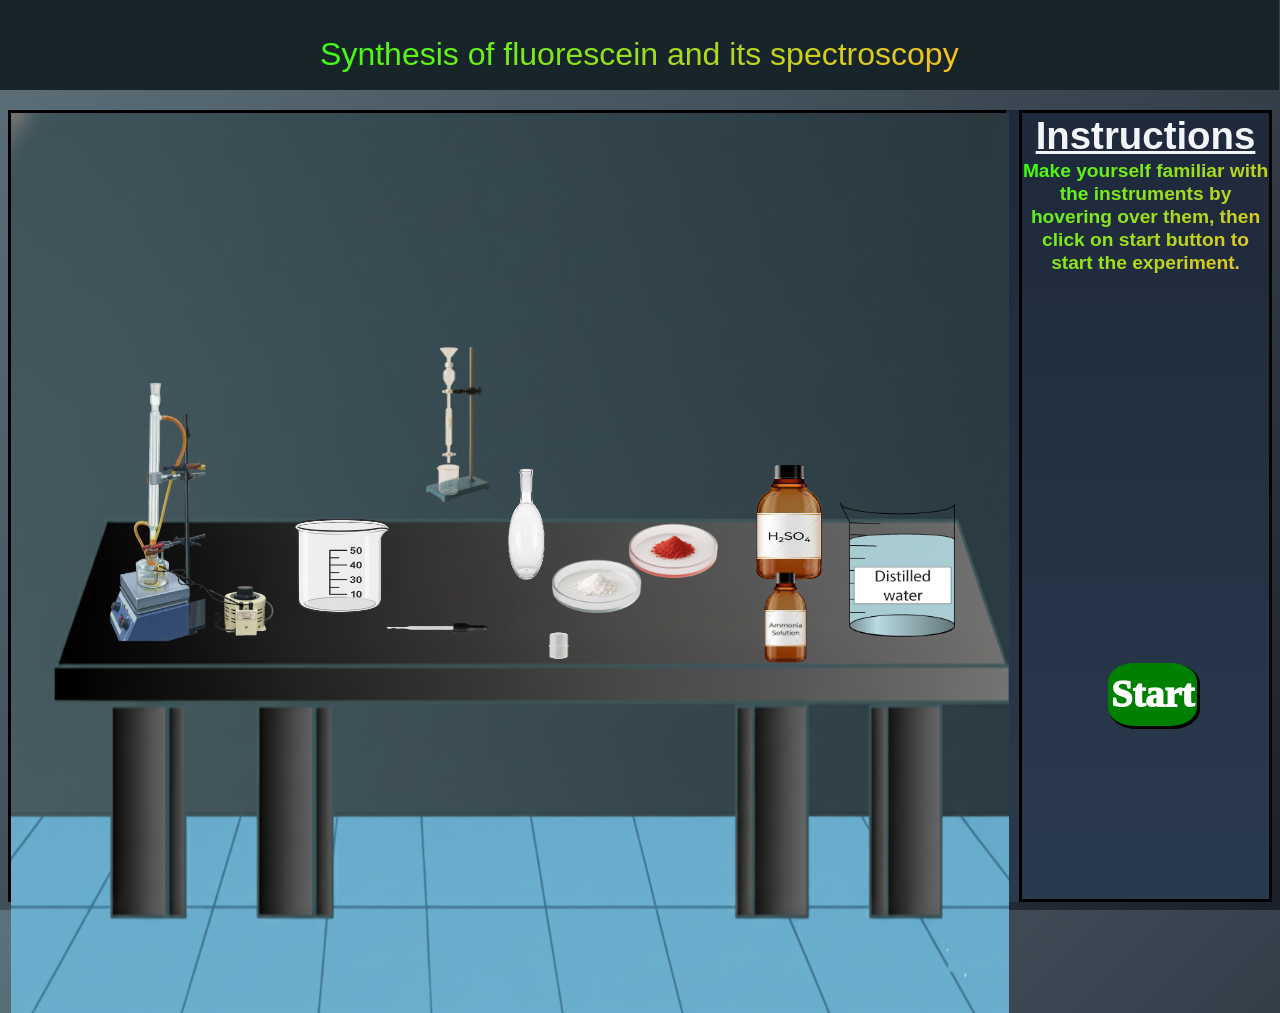
<file: simulation/index.html>
<!DOCTYPE html>
<html>
<head>
	<link href="https://cdn.jsdelivr.net/npm/bootstrap@5.3.8/dist/css/bootstrap.min.css" rel="stylesheet" integrity="sha384-sRIl4kxILFvY47J16cr9ZwB07vP4J8+LH7qKQnuqkuIAvNWLzeN8tE5YBujZqJLB" crossorigin="anonymous">
	
    <link rel="stylesheet" href="./css/c.css">
</head>
<body>
	<div class="main">
		<div class="header">
			<h1>
			Synthesis of fluorescein and its spectroscopy

			</h1>
		</div>
		<div class="footer">
			<div class="simulate" id="simulator">
				<img id="lab" src="new fold\Table.png" alt="images">
			</div>
			<div id="work">
				<div id="pc" class="pc">
					<img id="pcimage" class="pcimage" src="new fold\Empty stand.png" alt="reflux stand">
					<h1 id="h1pc" class="hovpc">set up of Heating mantle,magnetic stirre,Round-bottom flask</h1>
				</div>
		        <div id="columnchromato" class="columnChromato-item">
    <img src="new fold\flurocolumn (2).png" alt="Column Chromatography Setup">
    <span class="tooltip">Column Chromatography Setup</span>
</div>


				<div id="spectrometer">
					<img id="spectoimg" src="new fold\beaker.png" alt="spectrophotometer">
					<h1 id="hovspecto">Beaker</h1> 
				</div>
				<div id="pippete">
					<img class="pippeteimg" src="new fold\dropper.png" alt="P">
					<h1 id="hovpippete">Dropper</h1>
				</div> 
				<div id="conicalflask">
					<img class="flaskimg" src="new fold\empty.png" alt="conicalflask">
					<h1 id="hovflask">50 ml round bottom flask</h1>
				</div>
				<div id="cuvette">
					<img class="cuvetteimg" src="new fold\beed.png" alt="cuvette">
					<h1 id="hovcuvette">Magnetic bead</h1>
				</div>
				<div id="box1">
					<img class="box1img" src="new fold\res.png" alt="box1">
					<h1 id="hovbox1">0.5g phthalic anhydride</h1>
				</div>
				<div id="box2">
					<img class="box2img" src="new fold\resorcinol.png" alt="box2">
					<h1 id="hovbox2">0.75 g of Resorcinol</h1>
				</div>
				<div id="box3">
					<img class="box3img" src="new fold\h2so4.png" alt="box3">
					<h1 id="hovbox3">Conc. H<sub>2</sub>SO<sub>4</sub></h1>
				</div>
				<div id="box4">
					<img class="box4img" src="new fold\distilled water.png" alt="box4">
					<h1 id="hovbox4"> Distilled water</h1>
				</div>
				<div id="alfoil">
					<img class="alfoilimg" src="new fold\ammonia.png" alt="alfoil">
					<h1 id="hovalfoil">Ammonia solution (5ml)</h1>
				</div>
			</div>
			<div id="message">
				<h1 id="ins">Instructions</h1>
				<h1 id="text">
					Make yourself familiar with the instruments by hovering over them, then click on start button to start the experiment.
				</h1>	
				<button id="start"  class="btn btn-success "><a href="p2.html">Start</button>
					
			</div>
		</div>
		
	</div>
	
    <script src="Jsnew\index.js"></script>
<script src="../assets/js/iframeResize.js"></script>
        
        </body>
</html>
</file>
<file: simulation/css/c.css>
:root {
    --primary: #2d5a27;
    --primary-light: #4a8f42;
    --secondary: #1a365d;
    --background: #5d717a;
    --surface: #1e293b;
    --surface-light: #17242a;
    --text: #f1f5f9;
    --text-muted: #d79027;
    --accent: #fbbf24;
    --danger: #ef4444;
    --success: #22c55e;
    --fluorescein: #39ff14;
    --chemical-phthalic: #f5f5dc;
    --chemical-resorcinol: #ffe4e1;
    --chemical-acid: rgba(255,255,255,0.3);
    --chemical-water: rgba(135,206,235,0.5);
    --chemical-ammonia: rgba(230,230,250,0.7);
}

body{
    margin: 0;
    background-color: #455A64;
    color: black;
    overflow: hidden;
}

.footer{
    display: flex;
    flex-direction: row;
    justify-content: flex-start;
    align-items: center;
    margin: 0.9vh;
      background: linear-gradient(180deg, var(--surface) 0%, #2a3a4d 100%);
}

.header{
    background: #17242a;

    display: flex;
    justify-content: center;
    align-items: center;
    height: 10vh;
    width: 99.9vw;
}

.header h1{
    font-family: Helvetica, sans-serif;
    margin-top: 2px;
    margin-bottom: 0;
    text-align: center;
   font-size: 3vw ;
   color: rgb(128, 209, 228);
 
}

.simulate{
    width:78vw;
    height: 88vh;
    border: 3px solid black;
    position: relative;
}
#message{
    margin-left: 1%;
    flex: 1;
    background: #6190a6;
    text-align: center;
    border: 3px solid black;
    width: 20vw;
    height: 88vh;
    position: relative;
}
#ins{
    margin: 0;
    padding: 0;
    font-size: 3vw;
    text-align: center;
    font-weight: bold;
    text-decoration: underline;
}
#text{

    margin: 0;
    font-size: 1.5vw;
    font-weight: 700;
    color: rgb(107, 23, 4);
}

/* timer */
.timer-container {
    position: relative;
    top: 5%;
    left: 20%;
    width: 11vw;
    height: 21vh;
    display: flex;
    justify-content: center;
    align-items: center;
    font-size: 3vw;
    font-weight: bold;
    color: #fff;
    border-radius: 50%;
    background: radial-gradient(circle, #222, #000);
}
.progress-ring {
    position: absolute;
    width: 18vw;
    height: 23vh;
}
svg {
    transform: rotate(-90deg);
}
circle {
    transition: stroke-dashoffset 10s linear;
    fill: none;
}

/* simulation */
.simulate #lab{
    height: 100vh;
    width: 78vw;
    visibility: visible;
    position: absolute;
}

#work{
    width:78.9vw;
    height: 77vh;
    position:absolute;
    
}

.pc{
    position:relative;
    visibility: visible;
    margin: 0px;
    padding: 0px;
    width: 25vw;
    height: 35vh;
    transform: translate(5vw, 20vh); 
}

.pc:hover h1{
    visibility: visible;
    transition: 0.1s;
}

.pcimage{
    height: 40vh;
    width: 25vw;
    margin-bottom: 2px;
    padding-bottom: 1rem;
    visibility: visible;
}

.pcimage:hover{
    height: 40.2vh;
    width: 25.2vw;
}

.hovpc{
    position: absolute;
    font-size: 1.5vw;
    color: black;

    background-color: white;
    visibility: hidden;
    border-width: 1px;
    border-style: solid;
    border-color: black;
    border-image: initial;
    top: 100%;
}


 #spectrometer{
    position:relative;
    margin: 0;
    padding: 0;
    height: 28vh;
    width: 13vw;
    visibility: visible;
    transform: translate(20vw, -7vh);
}

#spectrometer:hover h1{
    visibility: visible;
    transition: 0.1s;
}

#spectoimg{
    margin-top: 10vh;
    height: 14vh;
    width: 12vw;
    visibility: visible;
}

#spectoimg:hover{
    height: 14.2vh;
    width: 12.2vw;
}

#hovspecto{
    position: absolute;
    font-size: 1.5vw;
    color: black;
    background-color: white;
    visibility: hidden;
    border-width: 1px;
    border-style: solid;
    border-color: black;
    border-image: initial;
    top: 70%;
}

#pippete{
    position: relative;
    margin: 0;
    padding: 0;
    height: 3vh;
    width: 13vw;
    visibility: visible;
    transform: translate(32vw, -18vh);
}
#pippete:hover h1{
    visibility: visible;
    transition: 0.1s;
}

.pippeteimg{
    height: 14vh;
    width: 3vw;
    visibility: visible;
    transform: rotate(90deg);
}
.pippeteimg:hover{
    height: 15.1vh;
    width: 3.1vw;
}
#hovpippete{
    position: absolute;
    font-size: 1.5vw;
    color: black;
    background-color: white;
    visibility: hidden;
    border-width: 1px;
    border-style: solid;
    border-color: black;
    border-image: initial;
    transform: translate(2vw, -7vh);
}

#conicalflask{
    position: relative;
    margin: 0;
    margin-right: 6vh;
    
    padding: 0;
    height: 20vh;
    width: 5vw;
    visibility: visible;
    transform: translate(38vw, -38vh);
}
#conicalflask:hover h1{
    visibility: visible;
    transition: 0.1s;
}
.flaskimg{
    margin-top: 5vh;
    margin-right: 4vw;
  
    padding-bottom: 0;
    margin-bottom: 0px;
    height: 15vh;
    width: 5vw;
    visibility: visible;
}
.flaskimg:hover{
    height: 15.1vh;
    width: 5.3vw;
}
#hovflask{
    position: absolute;
    font-size: 1.5vw;
    color: black;
    background-color: white;
    visibility: hidden;
    border-width: 1px;
    border-style: solid;
    border-color: black;
    border-image: initial;
    transform: translate(2vw, -28vh);
}

#cuvette{
    position: relative;
    margin: 0;
    padding: 0;
    height: 5vh;
    width: 3vw;
    visibility: visible;
    transform: translate(42vw, -39vh);
}
#cuvette:hover h1{
    visibility: visible;
    transition: 0.1s;
}
.cuvetteimg{
    height: 3vh;
    width: 2vw;
    margin-top: 5.5vh;
    visibility: visible;
}
.cuvetteimg:hover{
    height: 4.1vh;
    width: 3.1vw;
}
#hovcuvette{
    position: absolute;
    font-size: 1.5vw;
    color: black;
    background-color: white;
    visibility: hidden;
    border-width: 1px;
    border-style: solid;
    border-color: black;
    border-image: initial;
    transform: translate(2vw, -3vh);
}

#box1{
    position: relative;
    margin: 0;
    padding: 0;
    height: 20vh;
    width: 10vw;
    visibility: visible;
    transform: translate(42vw, -66vh);
}
#box1:hover h1{
    visibility: visible;
    transition: 0.1s;
}
.box1img{
    height: 10vh;
    width: 8vw;
    margin-top: 18vh;
    visibility: visible;
}
.box1img:hover{
    height: 11.1vh;
    width: 9.1vw;
}
#hovbox1{
    position: absolute;
    font-size: 1.5vw;
    color: black;
    background-color: white;
    visibility: hidden;
    border-width: 1px;
    border-style: solid;
    border-color: black;
    border-image: initial;
    transform: translate(2vw, -28vh);
}

#box2{
    position: relative;
    margin: 0;
    padding: 0;
    height: 20vh;
    width: 12vw;
    visibility: visible;
    transform: translate(48vw, -85vh);
}
#box2:hover h1{
    visibility: visible;
    transition: 0.1s;
}
.box2img{
    height: 10vh;
    width: 8vw;
    margin-top: 13vh;
    visibility: visible;
}
.box2img:hover{
    height: 11.1vh;
    width: 9.1vw;
}
#hovbox2{
    position: absolute;
    font-size: 1.5vw;
    color: black;
    background-color: white;
    visibility: hidden;
    border-width: 1px;
    border-style: solid;
    border-color: black;
    border-image: initial;
    transform: translate(2vw, -29vh);
}

#box3{
    position: relative;
    margin: 0;
    padding: 0;
    height: 18vh;
    width: 10vw;
    visibility: visible;
    transform: translate(57vw, -104vh);
}
#box3:hover h1{
    visibility: visible;
    transition: 0.1s;
}
.box3img{
    height: 14vh;
    width: 8vw;
    margin-top: 6vh;
    margin-right: 2vw;
    visibility: visible;
}
.box3img:hover{
    height: 15.1vh;
    width: 9.1vw;
}
#hovbox3{
    position: absolute;
    font-size: 1.5vw;
    color: black;
    background-color: white;
    visibility: hidden;
    border-width: 1px;
    border-style: solid;
    border-color: black;
    border-image: initial;
    transform: translate(2vw, -26vh);
}

#box4{
    position: relative;
    margin: 0;
    padding: 0;
    height: 18vh;
    width: 11vw;
    visibility: visible;
    transform: translate(65vw, -118vh);
}
#box4:hover h1{
    visibility: visible;
    transition: 0.1s;
}
.box4img{
    height: 15vh;
    margin-top: 7vh;
    width: 9vw;
    visibility: visible;
}
.box4img:hover{
    height: 16.1vh;
    width: 10.1vw;
}
#hovbox4{
    position: absolute;
    font-size: 1.5vw;
    color: black;
    background-color: white;
    visibility: hidden;
    border-width: 1px;
    border-style: solid;
    border-color: black;
    border-image: initial;
    transform: translate(2vw, -25vh);
}


#alfoil{
    position: relative;
    margin: 0;
    padding: 0;
    height: 20vh;
    width: 7vw;
    visibility: visible;
    transform: translate(56vw, -123vh);
}
#alfoil:hover h1{
    visibility: visible;
    transition: 0.1s;
}
.alfoilimg{
    height: 15vh;
    width: 10vw;
    /* margin-top: 2vh; */
    /* margin-right: 1vw;
    padding-right: 2vw; */
    /* margin-bottom: 5vh; */
    padding-bottom: 2vh;
    visibility: visible;
}
.alfoilimg:hover{
    height: 16.1vh;
    width: 11.1vw;
}
#hovalfoil{
    position: absolute;
    font-size: 1.5vw;
    color: black;
    background-color: white;
    visibility: hidden;
    border-width: 1px;
    border-style: solid;
    border-color: black;
    border-image: initial;
    
}

#start{
    position: absolute;
    border-radius: 30%;
    font-size: 3vw;
    left: 35%;
    top: 70%;
    border: none;
    color: white;
    background-color: green;
    box-shadow: 2px 2px 0px 1px black;
    font-weight: 1000;
    font-family: 'Times New Roman', Times, serif;
    padding: 1%;
}

#start a{
    text-decoration: none;
    color: white;
}

/* steps */
#ph {
    position: absolute;
    height: 8vh;
    width: 5vw;
    transition: all;
    transition-duration: 1s;
    animation: blink 1s;
    animation-iteration-count: infinite;
    visibility: visible;
    rotate: 180deg;
    transform: translate(17vw,-59.4vh);
}

@keyframes blink {
    0% {
      opacity: 1;
    }
    50% {
      opacity: 0;
    }
    100% {
      opacity: 1;
    }
  }

.machine{
    width: 25.5vw;
    height: 40vh;
    transform: translate(5vw, 35vh);
}

.conicalflask {
    width: 5vw;
    transform: translate(20vw, 28vh);
    transition: all 2s ease-in-out;
    transform-origin: top right;
}

.cuvette {
    position:absolute;
    width: 6vw;
    height: 11vh;
    transition: all 2s ease-in-out;
    transform: translate(38vw, 18vh);
}
#message{
    background: linear-gradient(180deg, var(--surface) 0%, #2a3a4d 100%);
}
#text{
      background: linear-gradient(135deg, var(--fluorescein) 0%, var(--accent) 100%);
    -webkit-background-clip: text;
    -webkit-text-fill-color: transparent;
    background-clip: text;
}


.header {
     text-align: center;
    width: 99.9vw;

  
    height: 10vh;
    background: #17242a;
    padding-top: 2vh ;
    
    border-bottom: 2px solid var(--surface-light);
    margin-bottom: 20px; 
    
}

.header h1 {
     font-family: 'Segoe UI', Tahoma, Geneva, Verdana, sans-serif;
    font-size: 2rem;
    background: linear-gradient(135deg, var(--fluorescein) 0%, var(--accent) 100%);
    -webkit-background-clip: text;
    -webkit-text-fill-color: transparent;
    background-clip: text;
}
body {
    font-family: 'Segoe UI', Tahoma, Geneva, Verdana, sans-serif;
    background: linear-gradient(135deg, var(--background) 0%, #1a202c 100%);
    color: var(--text);
   
    min-height: 100vh;
}

/* Container with YOUR SIZE + POSITION */
#columnchromato {
    position: absolute;
    width: 9vw;
    height: 12vh;
    top: 20vh;
    left: 31vw;
    z-index: 3000;
    display: inline-block;
}

/* Image inside */
.columnChromato-item img {
    width: 100%;         /* ⭐ fits inside 3vw width */
    height: auto;
    display: block;
    transition: transform 0.3s ease;
}

/* Hover scale 1.1 ratio */
.columnChromato-item:hover {
    transform: scale(1.1);
}

/* Tooltip */
.columnChromato-item .tooltip {
    position: absolute;
    bottom: 110%;            /* above image */
    left: 50%;
    transform: translateX(-50%);
    background: #1e293b;
    color: white;
    font-size: 0.9rem;
    padding: 6px 10px;
    border-radius: 6px;
    opacity: 0;
    visibility: hidden;
    white-space: nowrap;
    transition: 0.3s ease;
    z-index: 4000;
}

/* Show tooltip on hover */
.columnChromato-item:hover .tooltip {
    opacity: 1;
    visibility: visible;
}
/* GLOBAL TOOLTIP STYLE for ALL hover text */
.tooltip, 
.hovpc, 
#hovspecto, 
#hovpippete, 
#hovflask, 
#hovcuvette, 
#hovbox1, 
#hovbox2, 
#hovbox3, 
#hovbox4,
#hovalfoil {
    font-family: 'Segoe UI', Tahoma, Geneva, Verdana, sans-serif; /* ⭐ same clean font as column chromatography */
    font-size: 1.2vw;
    font-weight: 600;

    background: #1e293b;      /* ⭐ same as column chromatography tooltip */
    color: white;

    padding: 6px 10px;
    border-radius: 6px;

    border: 1px solid #3b4a5a;
    white-space: nowrap;

    opacity: 0;
    visibility: hidden;
    transition: 0.3s ease;
    z-index: 5000;
}
.pc:hover .hovpc,
#spectrometer:hover #hovspecto,
#pippete:hover #hovpippete,
#conicalflask:hover #hovflask,
#cuvette:hover #hovcuvette,
#box1:hover #hovbox1,
#box2:hover #hovbox2,
#box3:hover #hovbox3,
#box4:hover #hovbox4,
#alfoil:hover #hovalfoil,
.columnChromato-item:hover .tooltip {
    opacity: 1;
    visibility: visible;
}
</file>
<file: experiment/simulation/css/c.css>
:root {
    --primary: #2d5a27;
    --primary-light: #4a8f42;
    --secondary: #1a365d;
    --background: #5d717a;
    --surface: #1e293b;
    --surface-light: #17242a;
    --text: #f1f5f9;
    --text-muted: #d79027;
    --accent: #fbbf24;
    --danger: #ef4444;
    --success: #22c55e;
    --fluorescein: #39ff14;
    --chemical-phthalic: #f5f5dc;
    --chemical-resorcinol: #ffe4e1;
    --chemical-acid: rgba(255,255,255,0.3);
    --chemical-water: rgba(135,206,235,0.5);
    --chemical-ammonia: rgba(230,230,250,0.7);
}

body{
    margin: 0;
    background-color: #455A64;
    color: black;
    overflow: hidden;
}

.footer{
    display: flex;
    flex-direction: row;
    justify-content: flex-start;
    align-items: center;
    margin: 0.9vh;
      background: linear-gradient(180deg, var(--surface) 0%, #2a3a4d 100%);
}

.header{
    background: #17242a;

    display: flex;
    justify-content: center;
    align-items: center;
    height: 10vh;
    width: 99.9vw;
}

.header h1{
    font-family: Helvetica, sans-serif;
    margin-top: 2px;
    margin-bottom: 0;
    text-align: center;
   font-size: 3vw ;
   color: rgb(128, 209, 228);
 
}

.simulate{
    width:78vw;
    height: 88vh;
    border: 3px solid black;
    position: relative;
}
#message{
    margin-left: 1%;
    flex: 1;
    background: #6190a6;
    text-align: center;
    border: 3px solid black;
    width: 20vw;
    height: 88vh;
    position: relative;
}
#ins{
    margin: 0;
    padding: 0;
    font-size: 3vw;
    text-align: center;
    font-weight: bold;
    text-decoration: underline;
}
#text{

    margin: 0;
    font-size: 1.5vw;
    font-weight: 700;
    color: rgb(107, 23, 4);
}

/* timer */
.timer-container {
    position: relative;
    top: 5%;
    left: 20%;
    width: 11vw;
    height: 21vh;
    display: flex;
    justify-content: center;
    align-items: center;
    font-size: 3vw;
    font-weight: bold;
    color: #fff;
    border-radius: 50%;
    background: radial-gradient(circle, #222, #000);
}
.progress-ring {
    position: absolute;
    width: 18vw;
    height: 23vh;
}
svg {
    transform: rotate(-90deg);
}
circle {
    transition: stroke-dashoffset 10s linear;
    fill: none;
}

/* simulation */
.simulate #lab{
    height: 100vh;
    width: 78vw;
    visibility: visible;
    position: absolute;
}

#work{
    width:78.9vw;
    height: 77vh;
    position:absolute;
    
}

.pc{
    position:relative;
    visibility: visible;
    margin: 0px;
    padding: 0px;
    width: 25vw;
    height: 35vh;
    transform: translate(5vw, 20vh); 
}

.pc:hover h1{
    visibility: visible;
    transition: 0.1s;
}

.pcimage{
    height: 40vh;
    width: 25vw;
    margin-bottom: 2px;
    padding-bottom: 1rem;
    visibility: visible;
}

.pcimage:hover{
    height: 40.2vh;
    width: 25.2vw;
}

.hovpc{
    position: absolute;
    font-size: 1.5vw;
    color: black;

    background-color: white;
    visibility: hidden;
    border-width: 1px;
    border-style: solid;
    border-color: black;
    border-image: initial;
    top: 100%;
}


 #spectrometer{
    position:relative;
    margin: 0;
    padding: 0;
    height: 28vh;
    width: 13vw;
    visibility: visible;
    transform: translate(20vw, -7vh);
}

#spectrometer:hover h1{
    visibility: visible;
    transition: 0.1s;
}

#spectoimg{
    margin-top: 10vh;
    height: 14vh;
    width: 12vw;
    visibility: visible;
}

#spectoimg:hover{
    height: 14.2vh;
    width: 12.2vw;
}

#hovspecto{
    position: absolute;
    font-size: 1.5vw;
    color: black;
    background-color: white;
    visibility: hidden;
    border-width: 1px;
    border-style: solid;
    border-color: black;
    border-image: initial;
    top: 70%;
}

#pippete{
    position: relative;
    margin: 0;
    padding: 0;
    height: 3vh;
    width: 13vw;
    visibility: visible;
    transform: translate(32vw, -18vh);
}
#pippete:hover h1{
    visibility: visible;
    transition: 0.1s;
}

.pippeteimg{
    height: 14vh;
    width: 3vw;
    visibility: visible;
    transform: rotate(90deg);
}
.pippeteimg:hover{
    height: 15.1vh;
    width: 3.1vw;
}
#hovpippete{
    position: absolute;
    font-size: 1.5vw;
    color: black;
    background-color: white;
    visibility: hidden;
    border-width: 1px;
    border-style: solid;
    border-color: black;
    border-image: initial;
    transform: translate(2vw, -7vh);
}

#conicalflask{
    position: relative;
    margin: 0;
    margin-right: 6vh;
    
    padding: 0;
    height: 20vh;
    width: 5vw;
    visibility: visible;
    transform: translate(38vw, -38vh);
}
#conicalflask:hover h1{
    visibility: visible;
    transition: 0.1s;
}
.flaskimg{
    margin-top: 5vh;
    margin-right: 4vw;
  
    padding-bottom: 0;
    margin-bottom: 0px;
    height: 15vh;
    width: 5vw;
    visibility: visible;
}
.flaskimg:hover{
    height: 15.1vh;
    width: 5.3vw;
}
#hovflask{
    position: absolute;
    font-size: 1.5vw;
    color: black;
    background-color: white;
    visibility: hidden;
    border-width: 1px;
    border-style: solid;
    border-color: black;
    border-image: initial;
    transform: translate(2vw, -28vh);
}

#cuvette{
    position: relative;
    margin: 0;
    padding: 0;
    height: 5vh;
    width: 3vw;
    visibility: visible;
    transform: translate(42vw, -39vh);
}
#cuvette:hover h1{
    visibility: visible;
    transition: 0.1s;
}
.cuvetteimg{
    height: 3vh;
    width: 2vw;
    margin-top: 5.5vh;
    visibility: visible;
}
.cuvetteimg:hover{
    height: 4.1vh;
    width: 3.1vw;
}
#hovcuvette{
    position: absolute;
    font-size: 1.5vw;
    color: black;
    background-color: white;
    visibility: hidden;
    border-width: 1px;
    border-style: solid;
    border-color: black;
    border-image: initial;
    transform: translate(2vw, -3vh);
}

#box1{
    position: relative;
    margin: 0;
    padding: 0;
    height: 20vh;
    width: 10vw;
    visibility: visible;
    transform: translate(42vw, -66vh);
}
#box1:hover h1{
    visibility: visible;
    transition: 0.1s;
}
.box1img{
    height: 10vh;
    width: 8vw;
    margin-top: 18vh;
    visibility: visible;
}
.box1img:hover{
    height: 11.1vh;
    width: 9.1vw;
}
#hovbox1{
    position: absolute;
    font-size: 1.5vw;
    color: black;
    background-color: white;
    visibility: hidden;
    border-width: 1px;
    border-style: solid;
    border-color: black;
    border-image: initial;
    transform: translate(2vw, -28vh);
}

#box2{
    position: relative;
    margin: 0;
    padding: 0;
    height: 20vh;
    width: 12vw;
    visibility: visible;
    transform: translate(48vw, -85vh);
}
#box2:hover h1{
    visibility: visible;
    transition: 0.1s;
}
.box2img{
    height: 10vh;
    width: 8vw;
    margin-top: 13vh;
    visibility: visible;
}
.box2img:hover{
    height: 11.1vh;
    width: 9.1vw;
}
#hovbox2{
    position: absolute;
    font-size: 1.5vw;
    color: black;
    background-color: white;
    visibility: hidden;
    border-width: 1px;
    border-style: solid;
    border-color: black;
    border-image: initial;
    transform: translate(2vw, -29vh);
}

#box3{
    position: relative;
    margin: 0;
    padding: 0;
    height: 18vh;
    width: 10vw;
    visibility: visible;
    transform: translate(57vw, -104vh);
}
#box3:hover h1{
    visibility: visible;
    transition: 0.1s;
}
.box3img{
    height: 14vh;
    width: 8vw;
    margin-top: 6vh;
    margin-right: 2vw;
    visibility: visible;
}
.box3img:hover{
    height: 15.1vh;
    width: 9.1vw;
}
#hovbox3{
    position: absolute;
    font-size: 1.5vw;
    color: black;
    background-color: white;
    visibility: hidden;
    border-width: 1px;
    border-style: solid;
    border-color: black;
    border-image: initial;
    transform: translate(2vw, -26vh);
}

#box4{
    position: relative;
    margin: 0;
    padding: 0;
    height: 18vh;
    width: 11vw;
    visibility: visible;
    transform: translate(65vw, -118vh);
}
#box4:hover h1{
    visibility: visible;
    transition: 0.1s;
}
.box4img{
    height: 15vh;
    margin-top: 7vh;
    width: 9vw;
    visibility: visible;
}
.box4img:hover{
    height: 16.1vh;
    width: 10.1vw;
}
#hovbox4{
    position: absolute;
    font-size: 1.5vw;
    color: black;
    background-color: white;
    visibility: hidden;
    border-width: 1px;
    border-style: solid;
    border-color: black;
    border-image: initial;
    transform: translate(2vw, -25vh);
}


#alfoil{
    position: relative;
    margin: 0;
    padding: 0;
    height: 20vh;
    width: 7vw;
    visibility: visible;
    transform: translate(56vw, -123vh);
}
#alfoil:hover h1{
    visibility: visible;
    transition: 0.1s;
}
.alfoilimg{
    height: 15vh;
    width: 10vw;
    /* margin-top: 2vh; */
    /* margin-right: 1vw;
    padding-right: 2vw; */
    /* margin-bottom: 5vh; */
    padding-bottom: 2vh;
    visibility: visible;
}
.alfoilimg:hover{
    height: 16.1vh;
    width: 11.1vw;
}
#hovalfoil{
    position: absolute;
    font-size: 1.5vw;
    color: black;
    background-color: white;
    visibility: hidden;
    border-width: 1px;
    border-style: solid;
    border-color: black;
    border-image: initial;
    
}

#start{
    position: absolute;
    border-radius: 30%;
    font-size: 3vw;
    left: 35%;
    top: 70%;
    border: none;
    color: white;
    background-color: green;
    box-shadow: 2px 2px 0px 1px black;
    font-weight: 1000;
    font-family: 'Times New Roman', Times, serif;
    padding: 1%;
}

#start a{
    text-decoration: none;
    color: white;
}

/* steps */
#ph {
    position: absolute;
    height: 8vh;
    width: 5vw;
    transition: all;
    transition-duration: 1s;
    animation: blink 1s;
    animation-iteration-count: infinite;
    visibility: visible;
    rotate: 180deg;
    transform: translate(17vw,-59.4vh);
}

@keyframes blink {
    0% {
      opacity: 1;
    }
    50% {
      opacity: 0;
    }
    100% {
      opacity: 1;
    }
  }

.machine{
    width: 25.5vw;
    height: 40vh;
    transform: translate(5vw, 35vh);
}

.conicalflask {
    width: 5vw;
    transform: translate(20vw, 28vh);
    transition: all 2s ease-in-out;
    transform-origin: top right;
}

.cuvette {
    position:absolute;
    width: 6vw;
    height: 11vh;
    transition: all 2s ease-in-out;
    transform: translate(38vw, 18vh);
}
#message{
    background: linear-gradient(180deg, var(--surface) 0%, #2a3a4d 100%);
}
#text{
      background: linear-gradient(135deg, var(--fluorescein) 0%, var(--accent) 100%);
    -webkit-background-clip: text;
    -webkit-text-fill-color: transparent;
    background-clip: text;
}


.header {
     text-align: center;
    width: 99.9vw;

  
    height: 10vh;
    background: #17242a;
    padding-top: 2vh ;
    
    border-bottom: 2px solid var(--surface-light);
    margin-bottom: 20px; 
    
}

.header h1 {
     font-family: 'Segoe UI', Tahoma, Geneva, Verdana, sans-serif;
    font-size: 2rem;
    background: linear-gradient(135deg, var(--fluorescein) 0%, var(--accent) 100%);
    -webkit-background-clip: text;
    -webkit-text-fill-color: transparent;
    background-clip: text;
}
body {
    font-family: 'Segoe UI', Tahoma, Geneva, Verdana, sans-serif;
    background: linear-gradient(135deg, var(--background) 0%, #1a202c 100%);
    color: var(--text);
   
    min-height: 100vh;
}

/* Container with YOUR SIZE + POSITION */
#columnchromato {
    position: absolute;
    width: 9vw;
    height: 12vh;
    top: 20vh;
    left: 31vw;
    z-index: 3000;
    display: inline-block;
}

/* Image inside */
.columnChromato-item img {
    width: 100%;         /* ⭐ fits inside 3vw width */
    height: auto;
    display: block;
    transition: transform 0.3s ease;
}

/* Hover scale 1.1 ratio */
.columnChromato-item:hover {
    transform: scale(1.1);
}

/* Tooltip */
.columnChromato-item .tooltip {
    position: absolute;
    bottom: 110%;            /* above image */
    left: 50%;
    transform: translateX(-50%);
    background: #1e293b;
    color: white;
    font-size: 0.9rem;
    padding: 6px 10px;
    border-radius: 6px;
    opacity: 0;
    visibility: hidden;
    white-space: nowrap;
    transition: 0.3s ease;
    z-index: 4000;
}

/* Show tooltip on hover */
.columnChromato-item:hover .tooltip {
    opacity: 1;
    visibility: visible;
}
/* GLOBAL TOOLTIP STYLE for ALL hover text */
.tooltip, 
.hovpc, 
#hovspecto, 
#hovpippete, 
#hovflask, 
#hovcuvette, 
#hovbox1, 
#hovbox2, 
#hovbox3, 
#hovbox4,
#hovalfoil {
    font-family: 'Segoe UI', Tahoma, Geneva, Verdana, sans-serif; /* ⭐ same clean font as column chromatography */
    font-size: 1.2vw;
    font-weight: 600;

    background: #1e293b;      /* ⭐ same as column chromatography tooltip */
    color: white;

    padding: 6px 10px;
    border-radius: 6px;

    border: 1px solid #3b4a5a;
    white-space: nowrap;

    opacity: 0;
    visibility: hidden;
    transition: 0.3s ease;
    z-index: 5000;
}
.pc:hover .hovpc,
#spectrometer:hover #hovspecto,
#pippete:hover #hovpippete,
#conicalflask:hover #hovflask,
#cuvette:hover #hovcuvette,
#box1:hover #hovbox1,
#box2:hover #hovbox2,
#box3:hover #hovbox3,
#box4:hover #hovbox4,
#alfoil:hover #hovalfoil,
.columnChromato-item:hover .tooltip {
    opacity: 1;
    visibility: visible;
}
</file>
